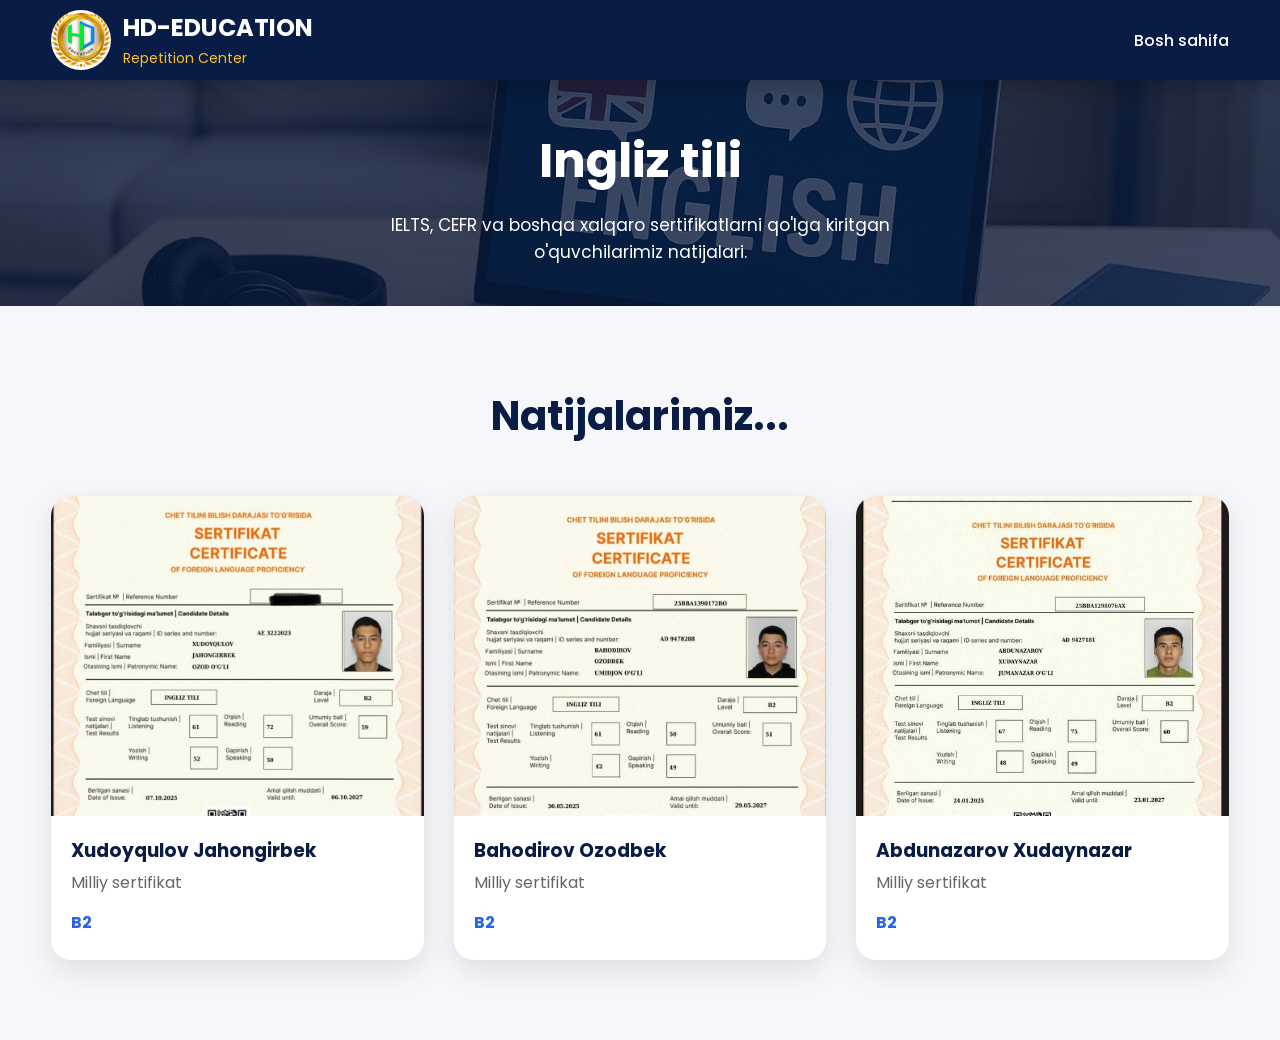
<file: english.html>
<!DOCTYPE html>
<html lang="uz">

<head>

    <meta charset="UTF-8">

    <meta name="viewport" content="width=device-width, initial-scale=1.0">

    <title>Ingliz tili | HD-EDUCATION</title>

    <link rel="stylesheet" href="css/style.css">

    <link rel="preconnect" href="https://fonts.googleapis.com">

    <link rel="preconnect" href="https://fonts.gstatic.com" crossorigin>

    <link href="https://fonts.googleapis.com/css2?family=Poppins:wght@300;400;500;600;700;800&display=swap" rel="stylesheet">

    <link rel="stylesheet"
        href="https://cdnjs.cloudflare.com/ajax/libs/font-awesome/6.7.2/css/all.min.css">

</head>

<body>

<header>

    <div class="container header">

        <div class="logo">

            <img src="images/logo.png" alt="HD-EDUCATION Logo">

            <div class="logo-text">

                <h2>HD-EDUCATION</h2>

                <span>Repetition Center</span>

            </div>

        </div>

        <nav>

            <ul>

                <li><a href="index.html">Bosh sahifa</a></li>

            </ul>

        </nav>

    </div>

</header>

<!-- HERO -->

<section class="subject-hero english-hero">

    <div class="container">

        <h1>Ingliz tili</h1>

        <p>
            IELTS, CEFR va boshqa xalqaro sertifikatlarni qo'lga kiritgan
            o'quvchilarimiz natijalari.
        </p>

    </div>

</section>

<!-- STUDENTS -->

<section class="students">

    <div class="container">

        <h2 class="gallery-title">Natijalarimiz...</h2>

        <div class="student-grid">

            <!-- 1-o'quvchi -->

            <div class="student-card">

                <img src="images/english1.jpg" alt="English Student">

                <h3>Xudoyqulov Jahongirbek</h3>

                <p>Milliy sertifikat</p>

                <span>B2</span>

            </div>

            <!-- 2-o'quvchi -->

            <div class="student-card">

                <img src="images/english2.jpg" alt="English Student">

                <h3>Bahodirov Ozodbek</h3>

                <p>Milliy sertifikat</p>

                <span>B2</span>

            </div>

            <!-- 3-o'quvchi -->

            <div class="student-card">

                <img src="images/english3.jpg" alt="English Student">

                <h3>Abdunazarov Xudaynazar</h3>

                <p>Milliy sertifikat</p>

                <span>B2</span>

            </div>

        </div>

    </div>

</section>

<script src="js/script.js"></script>

</body>

</html>
</file>
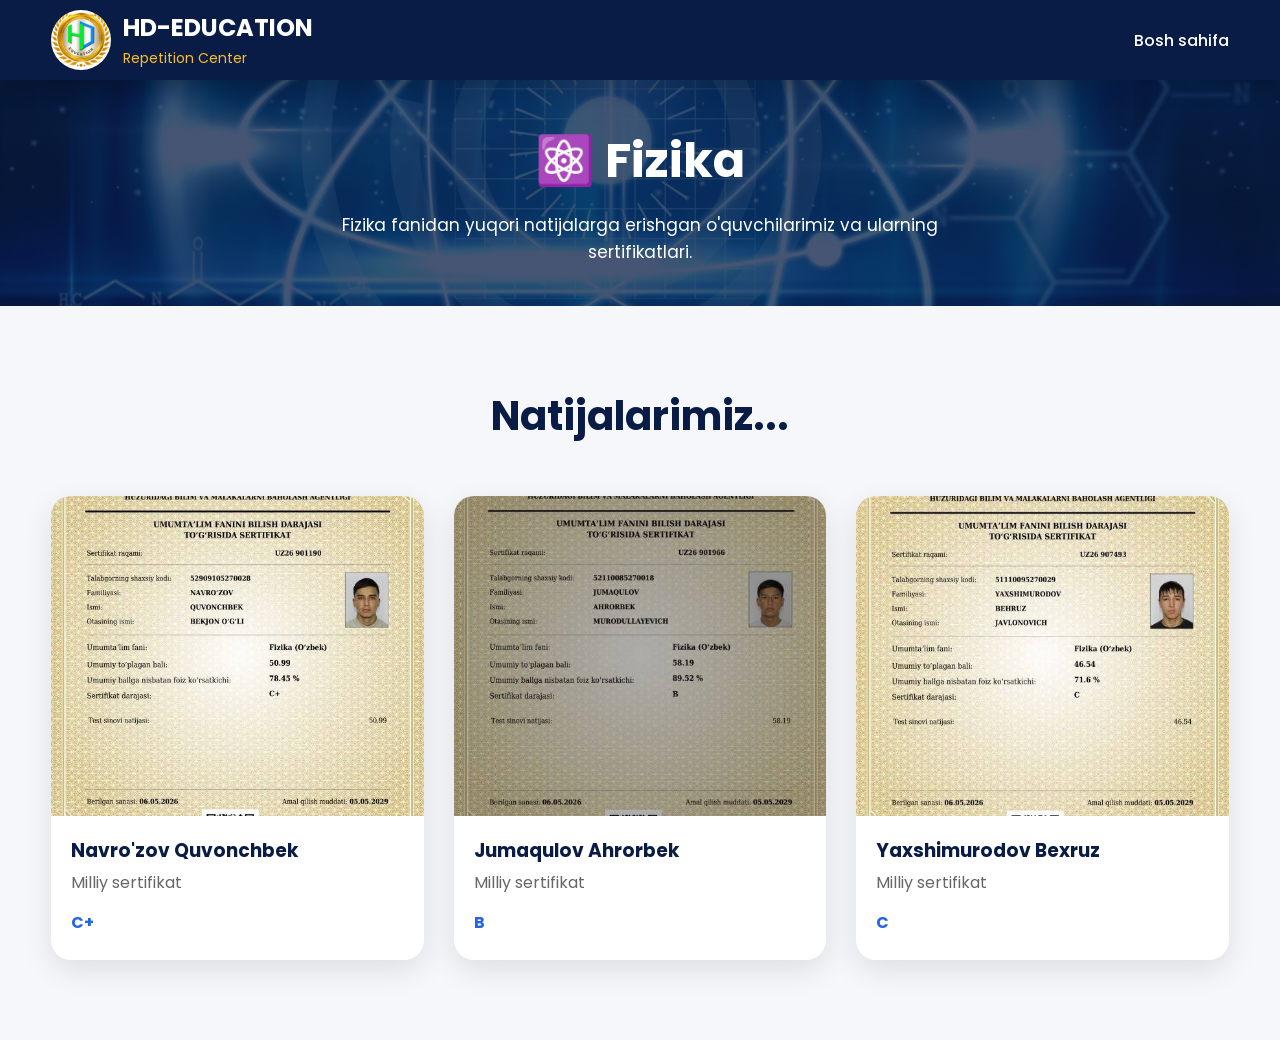
<file: fizika.html>
<!DOCTYPE html>
<html lang="uz">

<head>

    <meta charset="UTF-8">

    <meta name="viewport" content="width=device-width, initial-scale=1.0">

    <title>Fizika | HD-EDUCATION</title>

    <link rel="stylesheet" href="css/style.css">

    <link rel="preconnect" href="https://fonts.googleapis.com">

    <link rel="preconnect" href="https://fonts.gstatic.com" crossorigin>

    <link href="https://fonts.googleapis.com/css2?family=Poppins:wght@300;400;500;600;700;800&display=swap" rel="stylesheet">

    <link rel="stylesheet"
        href="https://cdnjs.cloudflare.com/ajax/libs/font-awesome/6.7.2/css/all.min.css">

</head>

<body>

<header>

    <div class="container header">

        <div class="logo">

            <img src="images/logo.png" alt="HD-EDUCATION Logo">

            <div class="logo-text">

                <h2>HD-EDUCATION</h2>

                <span>Repetition Center</span>

            </div>

        </div>

        <nav>

            <ul>

                <li><a href="index.html">Bosh sahifa</a></li>

            </ul>

        </nav>

    </div>

</header>

<!-- HERO -->

<section class="subject-hero physics-hero">

    <div class="container">

        <h1>⚛️ Fizika</h1>

        <p>
            Fizika fanidan yuqori natijalarga erishgan
            o'quvchilarimiz va ularning sertifikatlari.
        </p>

    </div>

</section>

<!-- STUDENTS -->

<section class="students">

    <div class="container">

        <h2 class="gallery-title">Natijalarimiz...</h2>

        <div class="student-grid">

            <!-- 1-o'quvchi -->

            <div class="student-card">

                <img src="images/physics1.jpg" alt="Physics Student">

                <h3>Navro'zov Quvonchbek</h3>

                <p>Milliy sertifikat</p>

                <span>C+</span>

            </div>

            <!-- 2-o'quvchi -->

            <div class="student-card">

                <img src="images/physics2.jpg" alt="Physics Student">

                <h3>Jumaqulov Ahrorbek</h3>

                <p>Milliy sertifikat</p>

                <span>B</span>

            </div>

            <!-- 3-o'quvchi -->

            <div class="student-card">

                <img src="images/physics3.jpg" alt="Physics Student">

                <h3>Yaxshimurodov Bexruz</h3>

                <p>Milliy sertifikat</p>

                <span>C</span>

            </div>

        </div>

    </div>

</section>

<script src="js/script.js"></script>

</body>

</html>
</file>
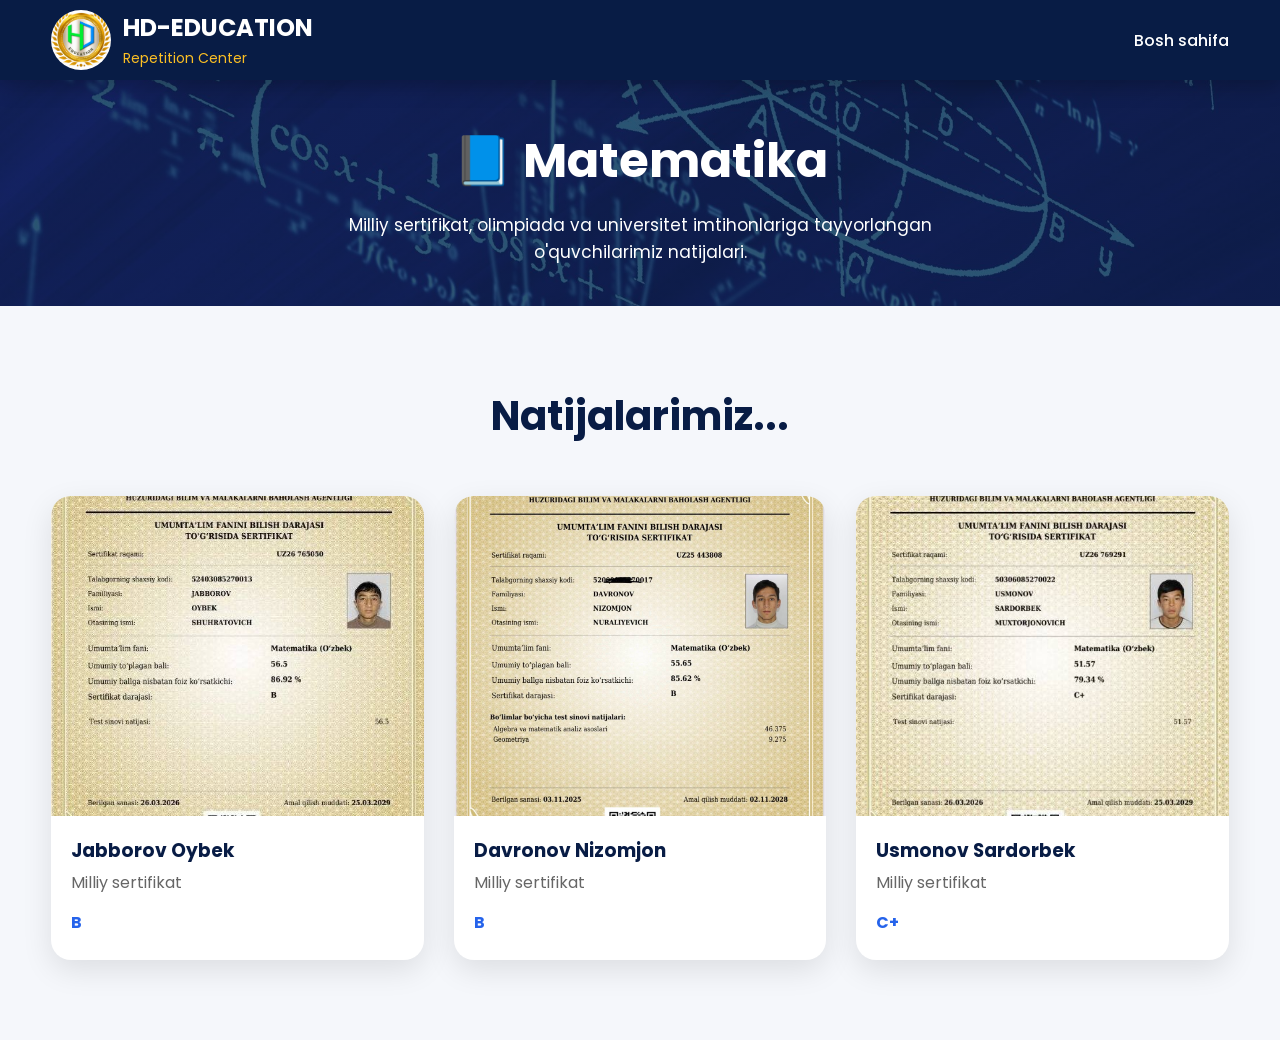
<file: matematika.html>
<!DOCTYPE html>
<html lang="uz">

<head>

<meta charset="UTF-8">

<meta name="viewport" content="width=device-width, initial-scale=1.0">

<title>Matematika | HD-EDUCATION</title>

<link rel="stylesheet" href="css/style.css">

<link rel="preconnect" href="https://fonts.googleapis.com">

<link rel="preconnect" href="https://fonts.gstatic.com" crossorigin>

<link href="https://fonts.googleapis.com/css2?family=Poppins:wght@300;400;500;600;700;800&display=swap" rel="stylesheet">

<link rel="stylesheet"
href="https://cdnjs.cloudflare.com/ajax/libs/font-awesome/6.7.2/css/all.min.css">

</head>

<body>

<header>

<div class="container header">

<div class="logo">

<img src="images/logo.png" alt="Logo">

<div class="logo-text">

<h2>HD-EDUCATION</h2>

<span>Repetition Center</span>

</div>

</div>

<nav>

<ul>

<li><a href="index.html">Bosh sahifa</a></li>

</ul>

</nav>

</div>

</header>

<section class="subject-hero math-hero">

<div class="container">

<h1>📘 Matematika</h1>

<p>
Milliy sertifikat, olimpiada va universitet imtihonlariga tayyorlangan o'quvchilarimiz natijalari.
</p>

</div>

</section>

<section class="students">

<div class="container">

<h2 class="gallery-title">Natijalarimiz...</h2>

<div class="student-grid">

<div class="student-card">

<img src="images/math1.jpg" alt="">

<h3>Jabborov Oybek</h3>

<p>Milliy sertifikat</p>

<span>B</span>

</div>

<div class="student-card">

<img src="images/math2.jpg" alt="">

<h3>Davronov Nizomjon</h3>

<p>Milliy sertifikat</p>

<span>B</span>

</div>

<div class="student-card">

<img src="images/math3.jpg" alt="">

<h3>Usmonov Sardorbek</h3>

<p>Milliy sertifikat</p>

<span>C+</span>

</div>

</div>

</div>

</section>

<script src="js/script.js"></script>

</body>

</html>
</file>
<file: css/style.css>
/*=========================
RESET
=========================*/

*{
    margin:0;
    padding:0;
    box-sizing:border-box;
}

html{
    scroll-behavior:smooth;
}

body{

    font-family:'Poppins',sans-serif;

    background:#081C45;

    color:white;

    overflow-x:hidden;

}

img{

    max-width:100%;

    display:block;

}

a{

    text-decoration:none;

}

ul{

    list-style:none;

}

.container{

    width:92%;

    max-width:1300px;

    margin:auto;

}
/*==========================
HEADER
==========================*/

header{

    position:fixed;
    top:0;
    left:0;
    width:100%;
    background:#081C45;
    z-index:1000;
    box-shadow:0 5px 20px rgba(0,0,0,.25);

}

.header{

    height:80px;

    display:flex;

    justify-content:space-between;

    align-items:center;

}
header{

    position:fixed;
    top:0;
    left:0;
    width:100%;
    background:#081C45;
    z-index:1000;
    box-shadow:0 5px 20px rgba(0,0,0,.25);

}

.header{

    height:80px;

    display:flex;

    justify-content:space-between;

    align-items:center;

}

/* Desktopda hamburger yashirinadi */

.menu-btn{

    display:none;

}

.logo{

    display:flex;

    align-items:center;

    gap:12px;

}

.logo img{
    width:60px;
    height:60px;
    border-radius:50%;
    object-fit:cover;
}

.logo-text h2{

    color:#fff;

    font-size:24px;

    font-weight:700;

}

.logo-text span{

    color:#FBBF24;

    font-size:14px;

}

nav ul{

    display:flex;

    gap:35px;

}

nav ul li a{

    color:white;

    font-weight:500;

    transition:.3s;

}
nav ul li i{

    width:22px;

    font-size:20px;

    color:#FBBF24;

}

nav ul li span{

    font-weight:600;

}

nav ul li a:hover{

    color:#FBBF24;

}

.menu-btn{

    display:none;

    color:white;

    font-size:28px;

    cursor:pointer;

}
/*==========================
HERO
==========================*/

.hero{

    min-height:100vh;

    padding-top:90px;

    display:flex;

    align-items:center;

    justify-content:center;

    background:
        linear-gradient(rgba(8,28,69,.75),
        rgba(8,28,69,.75)),
        url("../images/hero-bg.jpg");

    background-size:cover;

    background-position:center;

    background-repeat:no-repeat;
    padding-top:140px;
    padding-bottom:80px;

}

.hero-container{

    display:flex;
    align-items:center;
    justify-content:space-between;
    gap:60px;

}

.hero-left{

    flex:1;

}

.hero-badge{

    display:inline-block;

    background:transparent;

    color:#FBBF24;

    padding:0;

    border-radius:0;

    margin-bottom:20px;

    font-weight:700;

    letter-spacing:1px;

}

.hero-left h1{

    font-size:58px;

    line-height:1.1;

    margin-bottom:25px;

}

.hero-left p{

    font-size:20px;

    color:#d9d9d9;

    margin-bottom:30px;

}

.hero-list{

    display:grid;

    grid-template-columns:repeat(2,1fr);

    gap:15px;

    margin-bottom:35px;

}

.hero-list div{

    font-size:18px;

}

.hero-buttons{

    display:flex;

    gap:20px;

}

.btn1{

    background:#FBBF24;

    color:#081C45;

    padding:15px 35px;

    border-radius:10px;

    font-weight:700;

    transition:.3s;

}

.btn1:hover{

    transform:translateY(-5px);

}

.btn2{

    border:2px solid white;

    color:white;

    padding:15px 35px;

    border-radius:10px;

    transition:.3s;

}

.btn2:hover{

    background:white;

    color:#081C45;

}

.hero-right{

    flex:1;

}

.hero-right img{

    width:100%;
    border-radius:25px;
    box-shadow:0 15px 40px rgba(0,0,0,.4);

}

/*==========================
ABOUT
==========================*/

.about{

    padding:90px 0;

    background:white;

}

.about-container{

    display:flex;

    align-items:center;

    gap:60px;

}

.about-image{

    flex:1;

}

.about-image img{

    width:100%;

    border-radius:20px;

    box-shadow:0 15px 40px rgba(0,0,0,.15);

}

.about-content{

    flex:1;

}

.section-title{

    color:#2563EB;

    font-weight:700;

    letter-spacing:2px;

}

.about-content h2{

    color:#081C45;

    font-size:45px;

    margin:15px 0;

}

.about-content p{

    color:#555;

    line-height:1.9;

    margin-bottom:20px;

}

.about-box{

    display:flex;

    gap:25px;

    margin-top:35px;

}

.box{

    flex:1;

    background:#081C45;

    color:white;

    text-align:center;

    padding:20px;

    border-radius:15px;

}

.box h3{

    font-size:34px;

    color:#FBBF24;

}

.box span{

    font-size:15px;

}
/*==========================
COURSES
==========================*/

.course{
    padding:140px 0 100px;
    background:#F5F7FB;
}

.section-heading{

    text-align:center;

    margin-bottom:60px;

}

.section-heading span{

    color:#2563EB;

    font-weight:700;

    letter-spacing:2px;

}

.section-heading h2{

    color:#081C45;

    font-size:42px;

    margin:15px 0;

}

.section-heading p{

    color:#666;

}

.course-grid{

    display:grid;

    grid-template-columns:repeat(3,1fr);

    gap:30px;

}

.course-card{

    text-decoration:none;

    color:inherit;
    
    background:white;

    border-radius:20px;

    padding:40px 30px;

    text-align:center;

    transition:.4s;

    box-shadow:0 10px 30px rgba(0,0,0,.08);
}

.course-card:hover{

    transform:translateY(-10px);

}

.course-icon{

    width:80px;

    height:80px;

    margin:auto;

    background: rgba(8,28,69,0.5);

    border-radius:50%;

    display:flex;

    justify-content:center;

    align-items:center;

    font-size:34px;

    color:#081C45;

    margin-bottom:25px;

}

.course-card h3{

    color:#081C45;

    margin-bottom:15px;

    font-size:24px;

}

.course-card p{

    color: #fff;;

    line-height:1.8;

}
.math-card{
    background:
        linear-gradient(rgba(8,28,69,.65), rgba(8,28,69,.65)),
        url("../images/math1.jpg");
    background-size:cover;
    background-position:center;
    background-repeat:no-repeat;
}

.physics-card{
    background:
        linear-gradient(rgba(8,28,69,.65), rgba(8,28,69,.65)),
        url("../images/physics2.jpg");
    background-size:cover;
    background-position:center;
    background-repeat:no-repeat;
}

.english-card{
    background:
        linear-gradient(rgba(8,28,69,.65), rgba(8,28,69,.65)),
        url("../images/english1.jpg");
    background-size:cover;
    background-position:center;
    background-repeat:no-repeat;
}
/*==========================
WHY US
==========================*/

.why-us{

    padding:100px 0;

    background:#081C45;

}

.why-grid{

    display:grid;

    grid-template-columns:repeat(3,1fr);

    gap:30px;

}

.why-card{

    background:#102C68;

    border-radius:20px;

    padding:35px;

    text-align:center;

    transition:.4s;

    border:1px solid rgba(255,255,255,.08);

}

.why-card:hover{

    transform:translateY(-10px);

    background:#16387F;

}

.why-card i{

    font-size:55px;

    color:#FBBF24;

    margin-bottom:25px;

}

.why-card h3{

    color:white;

    margin-bottom:15px;

}

.why-card p{

    color:#d7d7d7;

    line-height:1.8;

}
/*=========================
MATEMATIKA PAGE
=========================*/

.subject-hero{

    padding-top:110px;
    padding-bottom:40px;

    background:#081C45;
    text-align:center;
    color:white;

}

.subject-hero h1{

    font-size:48px;
    margin:15px 0;

}

.subject-hero p{

    max-width:600px;
    margin:auto;
    font-size:17px;
    line-height:1.6;

}

.students{

padding:80px 0;

background:#F5F7FB;

}

.gallery-title{

text-align:center;

font-size:40px;

color:#081C45;

margin-bottom:50px;

}

.student-grid{

display:grid;

grid-template-columns:repeat(3,1fr);

gap:30px;

}

.student-card{

background:white;

border-radius:20px;

overflow:hidden;

box-shadow:0 10px 30px rgba(0,0,0,.1);

transition:.4s;

}

.student-card:hover{

transform:translateY(-10px);

}

.student-card img{

width:100%;

height:320px;

object-fit:cover;

}

.student-card h3{

padding:20px 20px 5px;

color:#081C45;

}

.student-card p{

padding:0 20px;

color:#666;

}

.student-card span{

display:block;

padding:15px 20px 25px;

font-weight:bold;

color:#2563EB;

}
/* MODAL */

.modal{

display:none;

position:fixed;

left:0;

top:0;

width:100%;

height:100%;

background:rgba(0,0,0,.7);

z-index:9999;

}

.modal-content{

background:#fff;

width:90%;

max-width:420px;

padding:30px;

border-radius:15px;

position:absolute;

left:50%;

top:50%;

transform:translate(-50%,-50%);

text-align:center;

}

.modal-content h2{

color:#081C45;

margin-bottom:20px;

}

.modal-content a{

text-decoration:none;

font-size:20px;

font-weight:600;

color:#0b63ff;

}

.close{

position:absolute;

top:15px;

right:20px;

font-size:30px;

cursor:pointer;

}
/*======================
CONTACT MODAL
=======================*/

.modal{

display:none;

position:fixed;

left:0;

top:0;

width:100%;

height:100%;

background:rgba(0,0,0,.65);

z-index:9999;

}

.modal-box{

position:absolute;

left:50%;

top:50%;

transform:translate(-50%,-50%);

background:#fff;

width:90%;

max-width:430px;

padding:35px;

border-radius:20px;

text-align:center;

box-shadow:0 15px 40px rgba(0,0,0,.25);

animation:popup .3s;

}

@keyframes popup{

from{

opacity:0;

transform:translate(-50%,-45%) scale(.8);

}

to{

opacity:1;

transform:translate(-50%,-50%) scale(1);

}

}

.modal-logo{

width:90px;

margin-bottom:15px;

}

.modal-box h2{

color:#081C45;

margin-bottom:10px;

}

.modal-text{

color:#666;

margin-bottom:25px;

}

.contact-item{

    margin:18px 0;

    font-size:18px;

    color:#222;

    line-height:1.7;


}

.contact-item a{

color:#2563eb;

font-weight:600;

text-decoration:none;

}

.modal-buttons{

display:flex;

gap:15px;

margin-top:25px;

justify-content:center;

flex-wrap:wrap;

}

.call-btn{

background:#081C45;

color:white;

padding:14px 20px;

border-radius:10px;

text-decoration:none;

font-weight:600;

transition:.3s;

}

.call-btn:hover{

background:#0b2d6d;

}

.telegram-btn{

background:#1da1f2;

color:white;

padding:14px 20px;

border-radius:10px;

text-decoration:none;

font-weight:600;

transition:.3s;

}

.telegram-btn:hover{

background:#0d8ddb;

}

.close{

position:absolute;

right:18px;

top:10px;

font-size:32px;

cursor:pointer;

color:#555;

}
/*=================================
        MOBILE RESPONSIVE
=================================*/

@media (max-width:768px){

*{
    box-sizing:border-box;
}

html,body{
    overflow-x:hidden;
}

.container{
    width:92%;
    margin:auto;
}

/* HEADER */

header{
    height:75px;
}

.header{
    height:75px;
}

.logo img{
    width:50px;
    height:50px;
    border-radius:50%;
    object-fit:cover;
}

.logo-text h2{
    font-size:18px;
}

.logo-text span{
    font-size:11px;
}

/* MENU */

.menu-btn{
    display:block;
    font-size:28px;
    color:#fff;
    cursor:pointer;
}

nav{
    position:fixed;
    top:75px;              /* Header ostidan boshlanadi */
    right:-100%;
    width:280px;
    height:calc(100vh - 75px);

    background:linear-gradient(180deg,#081C45,#0E2D73);

    transition:.4s;
    z-index:999;

    border-radius:20px 0 0 20px;

    box-shadow:-10px 0 30px rgba(0,0,0,.35);

    padding-top:20px;      /* Faqat ozgina joy */
}

nav.active{
    right:0;
}

nav ul{
    display:flex;
    flex-direction:column;
    gap:12px;
    padding:10px 20px;
}

nav ul li{
    width:100%;
}

nav ul li a{

    display:flex;
    align-items:center;
    gap:15px;

    padding:16px 18px;

    color:#fff;

    font-size:17px;

    border-radius:14px;

    transition:.3s;

}

nav ul li a:hover{

    background:rgba(255,255,255,.08);

    color:#FBBF24;

    transform:translateX(8px);

}

/* HERO */

.hero{
    padding-top:110px;
}

.hero-container{
    display:flex;
    flex-direction:column;
    text-align:center;
    gap:40px;
}

.hero-left,
.hero-right{
    width:100%;
}

.hero-right img{
    width:100%;
    max-width:320px;
    margin:auto;
    display:block;
}

.hero h1{
    font-size:34px;
}

.hero p{
    font-size:17px;
}

.hero-list{
    display:flex;
    flex-direction:column;
    gap:12px;
}

.hero-buttons{
    display:flex;
    flex-direction:column;
    gap:15px;
    align-items:center;
}

.btn1,
.btn2{
    width:230px;
}

/* ABOUT */

.about{
    padding:70px 0;
}

.about-container{
    flex-direction:column;
}

.about-content{
    text-align:center;
}

.about-content h2{
    font-size:34px;
}

.about-box{

    display:grid;
    grid-template-columns:1fr;
    gap:15px;

}

.box{

    padding:15px;
    border-radius:15px;
    min-height:90px;

    display:flex;
    flex-direction:column;
    justify-content:center;
    align-items:center;

}

.box h3{

    font-size:28px;
    margin-bottom:5px;

}

.box span{

    font-size:10px;

}
/* COURSES */

.course{
    padding:70px 0;
}

.course-grid{
    display:grid;
    grid-template-columns:1fr;
    gap:25px;
}

.course-card{

    width:100%;
    position:relative;
    overflow:hidden;

    min-height:320px;

    border-radius:20px;

    color:#fff;

    display:flex;
    flex-direction:column;
    justify-content:center;
    align-items:center;
    text-align:center;

    background-size:cover;
    background-position:center;

}

/* WHY US */

.why-us{
    padding:70px 0;
}

.why-grid{
    display:grid;
    grid-template-columns:1fr;
    gap:20px;
}

/* MODAL */

.modal-box{

    width:82%;
    max-width:280px;

    padding:15px 18px;

    border-radius:15px;

}

.modal-logo{

    width:60px;

    margin:0 auto 10px;

}

.modal-box h2{

    font-size:24px;

    margin-bottom:8px;

}

.modal-text{

    font-size:14px;

    margin-bottom:15px;

    line-height:1.5;

}

.contact-item{

    margin:10px 0;

    font-size:15px;

    line-height:1.5;

}

.modal-buttons{

    display:flex;

    flex-direction:column;

    gap:10px;

}

.call-btn,
.telegram-btn{

    width:100%;

    padding:10px 15px;

    font-size:14px;

}

.close{
    position:absolute;
    top:15px;
    right:18px;

    width:40px;
    height:40px;

    display:flex;
    justify-content:center;
    align-items:center;

    font-size:34px;
    font-weight:700;
    color:#555;

    cursor:pointer;
    border-radius:50%;

    transition:.3s;
}

.close:hover{
    background:#f2f2f2;
    color:#081C45;
}
/* ===========================
        MENU OVERLAY
=========================== */

.overlay{

    position:fixed;
    top:0;
    left:0;

    width:100%;
    height:100%;

    background:rgba(0,0,0,.45);

    display:none;

    z-index:998;

}

.overlay.active{

    display:block;

}
.math-card{
    background:
    linear-gradient(rgba(8,28,69,.65), rgba(8,28,69,.65)),
    url("../images/math1.jpg") center/cover no-repeat;
}

.physics-card{
    background:
    linear-gradient(rgba(8,28,69,.65), rgba(8,28,69,.65)),
    url("../images/physics2.jpg") center/cover no-repeat;
}

.english-card{
    background:
    linear-gradient(rgba(8,28,69,.65), rgba(8,28,69,.65)),
    url("../images/english1.jpg") center/cover no-repeat;
}
}
/* ==========================
   STUDENTS MOBILE
========================== */

@media (max-width:768px){

    .student-grid{

        display:grid;
        grid-template-columns:1fr;
        gap:20px;

    }

    .student-card{

        width:100%;
        max-width:330px;
        margin:auto;

    }

    .student-card img{

        width:100%;
        height:260px;
        object-fit:cover;
        border-radius:15px;

    }

    .student-card h3{

        font-size:20px;

    }

    .student-card p{

        font-size:15px;

    }

    .student-card span{

        font-size:16px;

    }

}
footer{
    background:#06142f;
    color:#bfc9d9;
    text-align:center;
    padding:25px 15px;
}

.creator{
    font-size:13px;
    color:#8fa5c5;
    letter-spacing:.5px;
}

.creator strong{
    color:#FBBF24;
    font-weight:600;
}
/* ==========================
   SUBJECT HERO BACKGROUNDS
========================== */

.math-hero{
    background:
        linear-gradient(rgba(8,28,69,.75), rgba(8,28,69,.75)),
        url("../images/math-hero.jpg");
    background-size:cover;
    background-position:center;
    background-repeat:no-repeat;
}

.physics-hero{
    background:
        linear-gradient(rgba(8,28,69,.75), rgba(8,28,69,.75)),
        url("../images/physics-hero.jpg");
    background-size:cover;
    background-position:center;
    background-repeat:no-repeat;
}

.english-hero{
    background:
        linear-gradient(rgba(8,28,69,.75), rgba(8,28,69,.75)),
        url("../images/english-hero.jpg");
    background-size:cover;
    background-position:center;
    background-repeat:no-repeat;
}
</file>
